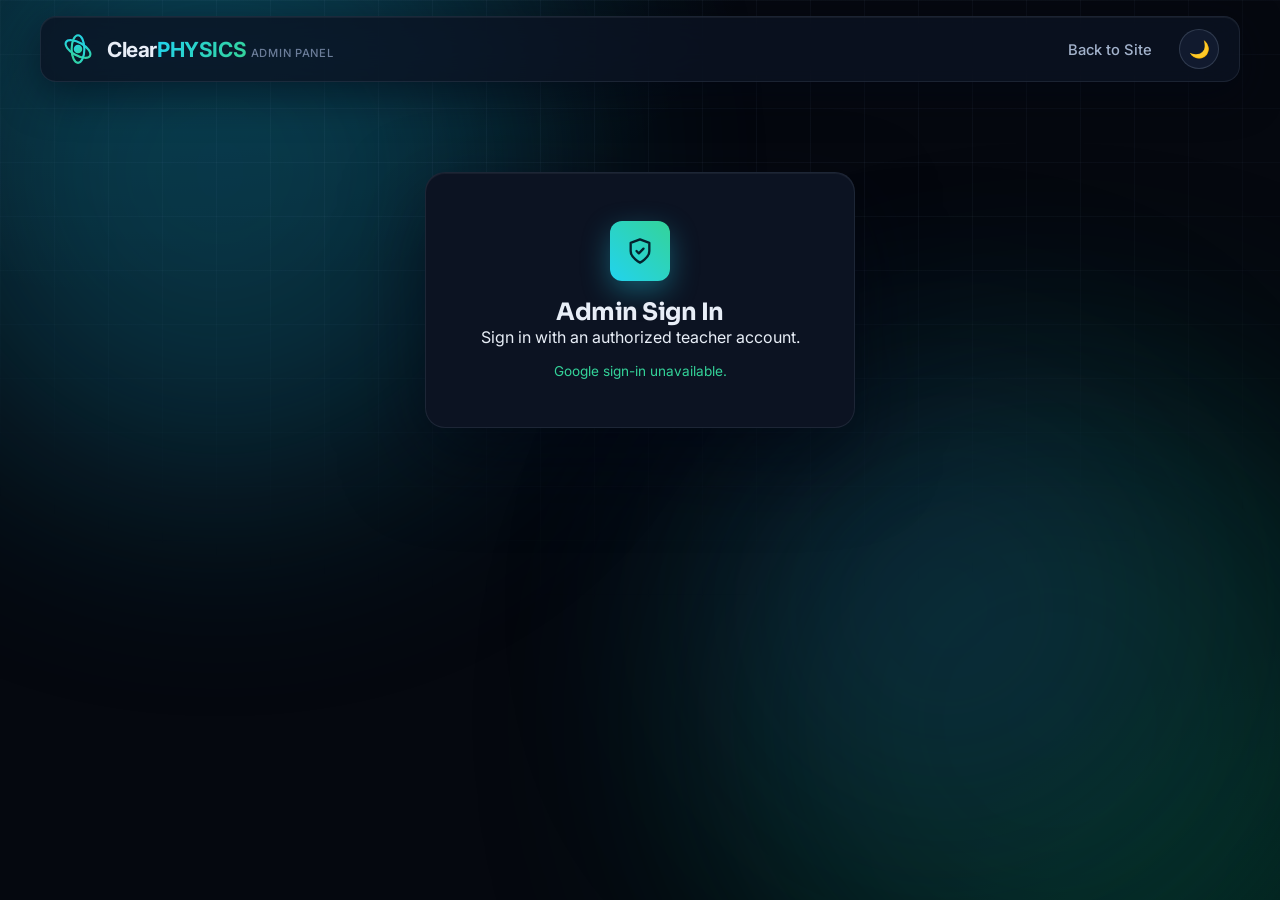
<file: admin.html>
<!DOCTYPE html>
<html lang="en">
<head>
    <meta charset="UTF-8">
    <meta name="viewport" content="width=device-width, initial-scale=1.0">
    <title>Admin Dashboard | ClearPHYSICS</title>
    <link rel="icon" href="data:image/svg+xml,%3Csvg xmlns='http://www.w3.org/2000/svg' viewBox='0 0 32 32'%3E%3Cdefs%3E%3ClinearGradient id='g' x1='0' y1='0' x2='1' y2='1'%3E%3Cstop offset='0' stop-color='%2322d3ee'/%3E%3Cstop offset='1' stop-color='%2334d399'/%3E%3C/linearGradient%3E%3C/defs%3E%3Ccircle cx='16' cy='16' r='4' fill='url(%23g)'/%3E%3Cellipse cx='16' cy='16' rx='13' ry='6' fill='none' stroke='url(%23g)' stroke-width='2' transform='rotate(30 16 16)'/%3E%3Cellipse cx='16' cy='16' rx='13' ry='6' fill='none' stroke='url(%23g)' stroke-width='2' transform='rotate(90 16 16)'/%3E%3C/svg%3E">
    <link rel="preconnect" href="https://fonts.googleapis.com">
    <link rel="preconnect" href="https://fonts.gstatic.com" crossorigin>
    <link href="https://fonts.googleapis.com/css2?family=Inter:wght@300;400;500;600&family=Sora:wght@500;600;700;800&display=swap" rel="stylesheet">
    <script src="https://accounts.google.com/gsi/client" async defer></script>
    <link rel="stylesheet" href="styles.css">
</head>
<body>

    <div class="graphic-shape shape-1"></div>
    <div class="graphic-shape shape-2"></div>
    <div class="graphic-shape shape-3"></div>
    <div class="bg-grid"></div>

    <nav id="site-nav">
        <div class="logo">
            <svg class="logo-mark" viewBox="0 0 32 32" aria-hidden="true">
                <defs>
                    <linearGradient id="logo-g" x1="0" y1="0" x2="1" y2="1">
                        <stop offset="0" stop-color="#22d3ee"/>
                        <stop offset="1" stop-color="#34d399"/>
                    </linearGradient>
                </defs>
                <circle cx="16" cy="16" r="4" fill="url(#logo-g)"/>
                <ellipse cx="16" cy="16" rx="13" ry="6" fill="none" stroke="url(#logo-g)" stroke-width="2" transform="rotate(30 16 16)"/>
                <ellipse cx="16" cy="16" rx="13" ry="6" fill="none" stroke="url(#logo-g)" stroke-width="2" transform="rotate(90 16 16)"/>
            </svg>
            <span>Clear<span>PHYSICS</span> <em class="logo-teacher">Admin Panel</em></span>
        </div>
        <ul class="nav-links">
            <li><a href="index.html">Back to Site</a></li>
            <li><a href="#" id="admin-signout-link" style="display:none;">Sign Out</a></li>
            <li><button id="theme-toggle" class="theme-toggle" title="Toggle Dark/Light Mode" aria-label="Toggle dark or light mode">🌙</button></li>
        </ul>
    </nav>

    <!-- Sign-in gate -->
    <div class="admin-login-gate" id="admin-login-gate">
        <div class="modal-icon" aria-hidden="true">
            <svg viewBox="0 0 24 24" fill="none" stroke="currentColor" stroke-width="2" stroke-linecap="round" stroke-linejoin="round"><path d="M12 22s8-4 8-10V5l-8-3-8 3v7c0 6 8 10 8 10z"/><path d="M9 12l2 2 4-4"/></svg>
        </div>
        <h2>Admin Sign In</h2>
        <p>Sign in with an authorized teacher account.</p>
        <div class="google-signin-slot" id="admin-google-signin-slot" style="display:flex; justify-content:center; margin-bottom:8px;"></div>
        <div class="modal-status" id="admin-login-status"></div>
    </div>

    <!-- Dashboard (hidden until signed in as an admin) -->
    <div class="admin-shell" id="admin-shell" style="display:none;">

        <div class="admin-layout">

            <!-- Sidebar navigation -->
            <aside class="admin-sidebar">
                <div class="admin-sidebar-head">Manage</div>
                <nav class="admin-tabs" aria-label="Admin sections">
                    <button class="admin-tab-btn active" data-tab="payments">
                        <svg viewBox="0 0 24 24" fill="none" stroke="currentColor" stroke-width="2" stroke-linecap="round" stroke-linejoin="round"><rect x="2" y="5" width="20" height="14" rx="2"/><line x1="2" y1="10" x2="22" y2="10"/></svg>
                        Payments
                    </button>
                    <button class="admin-tab-btn" data-tab="courses">
                        <svg viewBox="0 0 24 24" fill="none" stroke="currentColor" stroke-width="2" stroke-linecap="round" stroke-linejoin="round"><path d="M4 19.5A2.5 2.5 0 0 1 6.5 17H20"/><path d="M6.5 2H20v20H6.5A2.5 2.5 0 0 1 4 19.5v-15A2.5 2.5 0 0 1 6.5 2z"/></svg>
                        Courses
                    </button>
                    <button class="admin-tab-btn" data-tab="months">
                        <svg viewBox="0 0 24 24" fill="none" stroke="currentColor" stroke-width="2" stroke-linecap="round" stroke-linejoin="round"><rect x="3" y="4" width="18" height="18" rx="2"/><line x1="16" y1="2" x2="16" y2="6"/><line x1="8" y1="2" x2="8" y2="6"/><line x1="3" y1="10" x2="21" y2="10"/></svg>
                        Months
                    </button>
                    <button class="admin-tab-btn" data-tab="content">
                        <svg viewBox="0 0 24 24" fill="none" stroke="currentColor" stroke-width="2" stroke-linecap="round" stroke-linejoin="round"><polygon points="23 7 16 12 23 17 23 7"/><rect x="1" y="5" width="15" height="14" rx="2" ry="2"/></svg>
                        Content
                    </button>
                    <button class="admin-tab-btn" data-tab="students">
                        <svg viewBox="0 0 24 24" fill="none" stroke="currentColor" stroke-width="2" stroke-linecap="round" stroke-linejoin="round"><path d="M17 21v-2a4 4 0 0 0-4-4H5a4 4 0 0 0-4 4v2"/><circle cx="9" cy="7" r="4"/><path d="M23 21v-2a4 4 0 0 0-3-3.87"/><path d="M16 3.13a4 4 0 0 1 0 7.75"/></svg>
                        Students
                    </button>
                </nav>
            </aside>

            <!-- Main content -->
            <div class="admin-content">

                <!-- Overview stats -->
                <div class="admin-stats">
                    <div class="admin-stat-card">
                        <span class="admin-stat-value" id="admin-stat-pending">—</span>
                        <span class="admin-stat-label">Pending Approvals</span>
                    </div>
                    <div class="admin-stat-card">
                        <span class="admin-stat-value" id="admin-stat-payments">—</span>
                        <span class="admin-stat-label">Payments on File</span>
                    </div>
                    <div class="admin-stat-card">
                        <span class="admin-stat-value" id="admin-stat-courses">—</span>
                        <span class="admin-stat-label">Live Courses</span>
                    </div>
                    <div class="admin-stat-card">
                        <span class="admin-stat-value" id="admin-stat-students">—</span>
                        <span class="admin-stat-label">Registered Students</span>
                    </div>
                </div>

                <!-- Payments -->
                <section class="admin-panel active" id="panel-payments">
                    <div class="admin-card">
                        <h3>Payment Slips</h3>
                        <div class="admin-form-row">
                            <select id="payments-filter">
                                <option value="pending">Pending</option>
                                <option value="accepted">Accepted</option>
                                <option value="rejected">Rejected</option>
                                <option value="">All</option>
                            </select>
                        </div>
                        <div class="admin-table-wrap">
                            <table class="admin-table" id="payments-table">
                                <thead><tr><th>Student</th><th>Course</th><th>Month</th><th>Slip</th><th>Status</th><th>Submitted</th><th>Actions</th></tr></thead>
                                <tbody></tbody>
                            </table>
                        </div>
                    </div>
                </section>

                <!-- Courses -->
                <section class="admin-panel" id="panel-courses">
                    <div class="admin-card">
                        <h3>Add a Course</h3>
                        <div class="admin-form-row">
                            <input type="text" id="course-name" placeholder="Course name (e.g. 2027 AL)">
                            <input type="text" id="course-desc" placeholder="Short description (optional)">
                            <input type="number" id="course-order" placeholder="Display order (e.g. 1)">
                        </div>
                        <div class="admin-form-row">
                            <input type="file" id="course-tile-image" accept="image/*">
                            <button class="btn" id="course-add-btn">Add Course</button>
                        </div>
                        <div class="modal-status" id="course-status"></div>
                    </div>
                    <div class="admin-card">
                        <h3>Existing Courses</h3>
                        <div class="admin-table-wrap">
                            <table class="admin-table" id="courses-table">
                                <thead><tr><th>Name</th><th>Order</th><th>Status</th><th>Actions</th></tr></thead>
                                <tbody></tbody>
                            </table>
                        </div>
                    </div>
                </section>

                <!-- Months -->
                <section class="admin-panel" id="panel-months">
                    <div class="admin-card">
                        <h3>Add a Month</h3>
                        <div class="admin-form-row">
                            <select id="month-course-select"></select>
                            <input type="text" id="month-name" placeholder="Month name (e.g. April)">
                            <input type="number" id="month-price" placeholder="Price (Rs.)">
                            <input type="number" id="month-order" placeholder="Display order">
                        </div>
                        <div class="admin-form-row">
                            <input type="text" id="month-desc" placeholder="Short description (optional)">
                            <button class="btn" id="month-add-btn">Add Month</button>
                        </div>
                        <div class="modal-status" id="month-status"></div>
                    </div>
                    <div class="admin-card">
                        <h3>Existing Months</h3>
                        <div class="admin-form-row">
                            <select id="months-list-course-select"></select>
                        </div>
                        <div class="admin-table-wrap">
                            <table class="admin-table" id="months-table">
                                <thead><tr><th>Name</th><th>Price</th><th>Order</th><th>Status</th><th>Actions</th></tr></thead>
                                <tbody></tbody>
                            </table>
                        </div>
                    </div>
                </section>

                <!-- Content -->
                <section class="admin-panel" id="panel-content">
                    <div class="admin-card">
                        <h3>Add Content</h3>
                        <div class="admin-form-row">
                            <select id="content-course-select"></select>
                            <select id="content-month-select"></select>
                            <select id="content-type-select">
                                <option value="live">Live Class Link</option>
                                <option value="recording">Recording Link</option>
                                <option value="pdf">PDF (upload or link)</option>
                            </select>
                        </div>
                        <div class="admin-form-row">
                            <input type="text" id="content-title" placeholder="Title (e.g. Lesson 1 - Units & Measurement)">
                            <input type="text" id="content-meta" placeholder="Extra info shown on the card (e.g. date, duration) — optional">
                        </div>
                        <div class="admin-form-row">
                            <input type="text" id="content-url" placeholder="URL (Zoom link / YouTube or Drive video link / Drive PDF link)">
                            <input type="file" id="content-pdf-file" accept="application/pdf">
                        </div>
                        <div class="admin-form-row">
                            <button class="btn" id="content-add-btn">Add Content</button>
                        </div>
                        <p style="font-size:0.8rem; color:var(--text-3);">For a PDF you can either paste a link, or choose a file to upload — uploading fills the URL field automatically.</p>
                        <div class="modal-status" id="content-status"></div>
                    </div>
                    <div class="admin-card">
                        <h3>Existing Content</h3>
                        <div class="admin-form-row">
                            <select id="content-list-course-select"></select>
                            <select id="content-list-month-select"></select>
                        </div>
                        <div class="admin-table-wrap">
                            <table class="admin-table" id="content-table">
                                <thead><tr><th>Type</th><th>Title</th><th>Info</th><th>Link</th><th>Actions</th></tr></thead>
                                <tbody></tbody>
                            </table>
                        </div>
                    </div>
                </section>

                <!-- Students -->
                <section class="admin-panel" id="panel-students">
                    <div class="admin-card">
                        <h3>Students</h3>
                        <div class="admin-table-wrap">
                            <table class="admin-table" id="students-table">
                                <thead><tr><th>Name</th><th>Email</th><th>WhatsApp</th><th>School</th><th>Batch</th><th>Status</th><th>Actions</th></tr></thead>
                                <tbody></tbody>
                            </table>
                        </div>
                    </div>
                </section>

            </div>
        </div>

    </div>

    <script src="admin.js"></script>
</body>
</html>
</file>
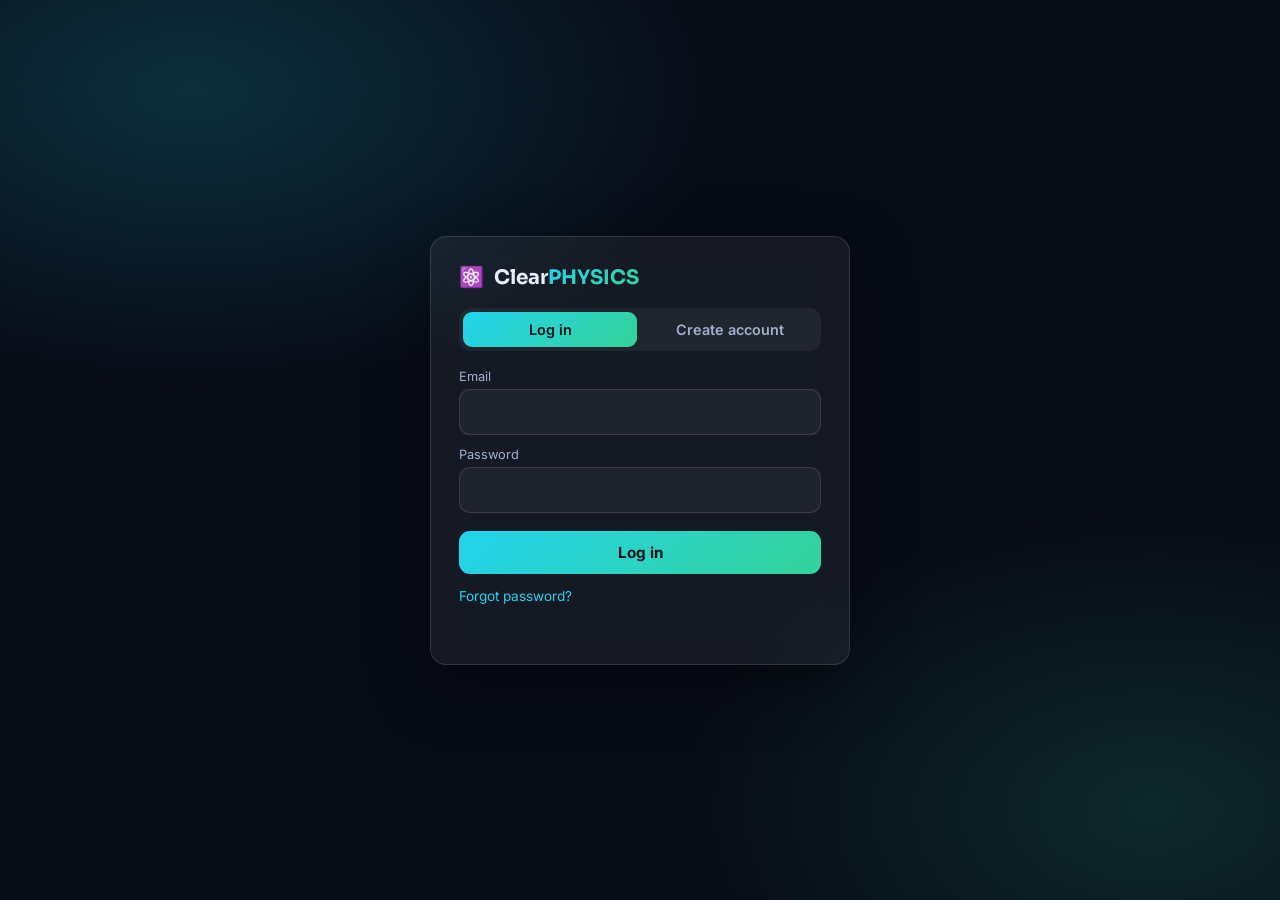
<file: login.html>
<!DOCTYPE html>
<html lang="en" data-theme="dark">
<head>
<meta charset="UTF-8"><meta name="viewport" content="width=device-width, initial-scale=1.0">
<title>Student Login | ClearPHYSICS</title>
<link rel="preconnect" href="https://fonts.googleapis.com"><link rel="preconnect" href="https://fonts.gstatic.com" crossorigin>
<link href="https://fonts.googleapis.com/css2?family=Inter:wght@400;600&family=Sora:wght@600;700&display=swap" rel="stylesheet">
<link rel="stylesheet" href="theme.css">
</head>
<body>
<main class="card">
  <div class="brand">⚛️ <span>Clear<span>PHYSICS</span></span></div>

  <!-- Step 1: log in / create account -->
  <section id="step-main">
    <div class="tabs"><button id="tab-login" class="on" type="button">Log in</button><button id="tab-register" type="button">Create account</button></div>
    <form id="form-main" novalidate>
      <label for="email">Email</label><input id="email" type="email" autocomplete="email" required>
      <label for="password">Password</label><input id="password" type="password" autocomplete="current-password" minlength="8" required>
      <div id="confirm-wrap" class="hidden"><label for="password2">Confirm password</label><input id="password2" type="password" autocomplete="new-password"></div>
      <button class="btn" id="main-btn" type="submit">Log in</button>
      <div class="row"><button class="link" id="forgot-link" type="button">Forgot password?</button></div>
    </form>
  </section>

  <!-- Step 2: enter the emailed code (verify email OR reset password) -->
  <section id="step-code" class="hidden">
    <h2 id="code-title">Check your email</h2>
    <p class="sub" id="code-sub"></p>
    <form id="form-code" novalidate>
      <label for="code">6-digit code</label><input id="code" class="code" inputmode="numeric" maxlength="6" autocomplete="one-time-code">
      <div id="newpw-wrap" class="hidden"><label for="newpw">New password</label><input id="newpw" type="password" autocomplete="new-password" minlength="8"></div>
      <button class="btn" id="code-btn" type="submit">Verify</button>
      <div class="row"><button class="link" id="resend-link" type="button">Resend code</button><button class="link" id="back-link" type="button">Back</button></div>
    </form>
  </section>

  <!-- Step 3: signed in -->
  <section id="step-done" class="hidden">
    <h2>You're signed in ✓</h2>
    <p class="sub" id="done-sub"></p>
    <button class="btn" id="continue-btn" type="button">Continue</button>
    <div class="row"><button class="link" id="signout-link" type="button">Sign out</button></div>
  </section>

  <div class="msg" id="msg" role="status"></div>
</main>
<script src="auth.js"></script>
<script src="login.js"></script>
</body>
</html>
</file>
<file: styles.css>
/* =========================================================
   ClearPHYSICS — Professional LMS Design System
   "Midnight Observatory" dark theme (default) + clean light theme
   ========================================================= */

/* ---------------------------------------------------------
   1. DESIGN TOKENS
   --------------------------------------------------------- */
:root {
    /* Surfaces (layered elevation) */
    --bg: #05080f;
    --surface-1: #0c1322;
    --surface-2: #111a2e;
    --surface-3: #182338;
    --surface-hover: #1a2740;

    /* Text hierarchy */
    --text-1: #e8eef7;
    --text-2: #a3b3cc;
    --text-3: #6b7d99;

    /* Brand accents — physics "quantum ocean" */
    --accent: #22d3ee;          /* cyan   */
    --accent-2: #34d399;        /* emerald */
    --accent-soft: rgba(34, 211, 238, 0.12);
    --accent-2-soft: rgba(52, 211, 153, 0.12);

    /* Semantic */
    --success: #34d399;
    --warning: #fbbf24;
    --danger: #fb7185;
    --info: #60a5fa;

    /* Borders */
    --border: rgba(148, 163, 184, 0.13);
    --border-strong: rgba(148, 163, 184, 0.24);

    /* Overlays */
    --scrim: rgba(3, 6, 12, 0.72);
    --shadow-color: rgba(2, 8, 20, 0.55);

    /* Gradients */
    --grad-primary: linear-gradient(45deg, var(--accent), var(--accent-2));
    --grad-text: linear-gradient(120deg, var(--accent) 0%, var(--accent-2) 100%);

    /* Typography */
    --font-display: 'Sora', 'Inter', sans-serif;
    --font-body: 'Inter', sans-serif;
    --font-mono: 'JetBrains Mono', 'SF Mono', Consolas, monospace;

    /* Motion */
    --ease: cubic-bezier(0.22, 1, 0.36, 1);
    --dur: 0.28s;

    /* Radii */
    --r-sm: 8px;
    --r-md: 12px;
    --r-lg: 16px;
    --r-xl: 20px;
    --r-pill: 100px;

    /* Ambient blobs */
    --shape-1: #0e7490;
    --shape-2: #065f46;
    --shape-3: #1e3a8a;
    --grid-line: rgba(148, 180, 232, 0.05);
    --particle-color: rgba(125, 211, 252, 0.45);
}

body[data-theme="light"] {
    --bg: #f2f6fb;
    --surface-1: #ffffff;
    --surface-2: #f6f9fd;
    --surface-3: #edf2f9;
    --surface-hover: #e6f0fa;

    --text-1: #0f2438;
    --text-2: #4a5c76;
    --text-3: #8a99b0;

    --accent: #0891b2;
    --accent-2: #059669;
    --accent-soft: rgba(8, 145, 178, 0.1);
    --accent-2-soft: rgba(5, 150, 105, 0.1);

    --success: #059669;
    --warning: #b45309;
    --danger: #dc2626;
    --info: #2563eb;

    --border: rgba(15, 36, 56, 0.1);
    --border-strong: rgba(15, 36, 56, 0.18);

    --scrim: rgba(15, 28, 46, 0.45);
    --shadow-color: rgba(15, 36, 56, 0.14);

    --shape-1: #67d5f5;
    --shape-2: #6ee7b7;
    --shape-3: #a5b4fc;
    --grid-line: rgba(15, 36, 56, 0.05);
    --particle-color: rgba(8, 145, 178, 0.28);
}

/* ---------------------------------------------------------
   2. BASE
   --------------------------------------------------------- */
* { margin: 0; padding: 0; box-sizing: border-box; font-family: var(--font-body); }

html { scroll-behavior: smooth; }

body {
    background: var(--bg);
    background-image:
        radial-gradient(1100px 700px at 12% -10%, rgba(14, 116, 144, 0.28), transparent 55%),
        radial-gradient(900px 640px at 108% 108%, rgba(6, 95, 70, 0.24), transparent 52%);
    background-attachment: fixed;
    color: var(--text-1);
    min-height: 100vh;
    min-height: 100dvh;
    display: flex;
    flex-direction: column;
    align-items: center;
    overflow-x: hidden;
    transition: background 0.4s ease, color 0.4s ease;
    -webkit-font-smoothing: antialiased;
    text-rendering: optimizeLegibility;
}

::selection { background: var(--accent); color: #04222e; }

:focus-visible {
    outline: 2px solid var(--accent);
    outline-offset: 2px;
    border-radius: 4px;
}

::-webkit-scrollbar { width: 10px; height: 10px; }
::-webkit-scrollbar-track { background: var(--bg); }
::-webkit-scrollbar-thumb {
    background: linear-gradient(180deg, var(--accent), var(--accent-2));
    border-radius: 8px;
    border: 2px solid var(--bg);
}

/* ---------------------------------------------------------
   3. AMBIENT BACKGROUND
   --------------------------------------------------------- */
.bg-grid {
    position: fixed; inset: 0; z-index: -3; pointer-events: none;
    background-image:
        linear-gradient(var(--grid-line) 1px, transparent 1px),
        linear-gradient(90deg, var(--grid-line) 1px, transparent 1px);
    background-size: 54px 54px;
    -webkit-mask-image: radial-gradient(ellipse 92% 68% at 50% 0%, #000 35%, transparent 100%);
    mask-image: radial-gradient(ellipse 92% 68% at 50% 0%, #000 35%, transparent 100%);
}

#bg-canvas {
    position: fixed; inset: 0; z-index: -1; pointer-events: none; opacity: 0.55;
}

.graphic-shape {
    position: fixed; border-radius: 50%; filter: blur(120px);
    z-index: -4; opacity: 0.4; pointer-events: none; transition: background 0.4s ease;
}
.shape-1 { top: -140px; left: -90px; width: 620px; height: 620px; background: var(--shape-1); animation: aurora-1 26s ease-in-out infinite; }
.shape-2 { bottom: -160px; right: -110px; width: 680px; height: 680px; background: var(--shape-2); animation: aurora-2 32s ease-in-out infinite; }
.shape-3 { top: 42%; left: 56%; width: 460px; height: 460px; background: var(--shape-3); opacity: 0.22; animation: aurora-3 22s ease-in-out infinite; }

@keyframes aurora-1 {
    0%, 100% { transform: translate(0, 0) scale(1); }
    33%      { transform: translate(70px, -50px) scale(1.12); }
    66%      { transform: translate(-45px, 35px) scale(0.94); }
}
@keyframes aurora-2 {
    0%, 100% { transform: translate(0, 0) scale(1); }
    33%      { transform: translate(-80px, 60px) scale(1.08); }
    66%      { transform: translate(55px, -35px) scale(0.92); }
}
@keyframes aurora-3 {
    0%, 100% { transform: translate(0, 0) scale(1); opacity: 0.22; }
    50%      { transform: translate(-55px, 45px) scale(1.18); opacity: 0.32; }
}

/* ---------------------------------------------------------
   4. READING PROGRESS
   --------------------------------------------------------- */
.progress-bar-container { position: fixed; top: 0; left: 0; width: 100%; height: 3px; z-index: 2000; }
.progress-bar-fill {
    height: 100%; width: 0%; background: var(--grad-primary);
    box-shadow: 0 0 14px var(--accent); transition: width 0.12s ease-out;
}

/* ---------------------------------------------------------
   5. BUTTONS
   --------------------------------------------------------- */
.btn {
    display: inline-flex; align-items: center; justify-content: center; gap: 9px;
    padding: 13px 28px;
    background: var(--grad-primary);
    color: #04222e;
    font-family: var(--font-display); font-weight: 700; font-size: 0.95rem;
    border: none; border-radius: var(--r-md);
    cursor: pointer; position: relative; overflow: hidden;
    box-shadow: 0 8px 24px color-mix(in srgb, var(--accent) 32%, transparent);
    transition: transform var(--dur) var(--ease), box-shadow var(--dur) ease, filter var(--dur) ease;
    text-decoration: none;
}
.btn::after {
    content: ''; position: absolute; top: 0; left: -80%; width: 55%; height: 100%;
    background: linear-gradient(100deg, transparent, rgba(255, 255, 255, 0.35), transparent);
    transform: skewX(-20deg); transition: left 0.55s var(--ease);
}
.btn:hover { transform: translateY(-2px); box-shadow: 0 14px 32px color-mix(in srgb, var(--accent) 42%, transparent); filter: saturate(1.12); }
.btn:hover::after { left: 130%; }
.btn:active { transform: translateY(0) scale(0.98); }
.btn:disabled { opacity: 0.55; cursor: not-allowed; transform: none; }

.btn-ghost {
    background: transparent; background-image: none;
    color: var(--text-1);
    border: 1px solid var(--border-strong);
    box-shadow: none;
}
.btn-ghost:hover { background: var(--accent-soft); border-color: var(--accent); box-shadow: none; }
.btn-ghost svg { width: 18px; height: 18px; }

.btn-secondary {
    background: var(--surface-2); background-image: none;
    color: var(--text-1); border: 1px solid var(--border-strong); box-shadow: none;
}
.btn-secondary:hover { background: var(--surface-3); transform: none; box-shadow: none; }

.btn-danger {
    background: transparent; background-image: none;
    border: 1px solid var(--danger); color: var(--danger); box-shadow: none;
}
.btn-danger:hover {
    background: color-mix(in srgb, var(--danger) 12%, transparent);
    transform: none; box-shadow: none;
}

/* ---------------------------------------------------------
   6. NAVBAR
   --------------------------------------------------------- */
#site-nav {
    width: min(1200px, 94%);
    margin: 16px auto 0;
    padding: 12px 20px;
    position: sticky; top: 14px; z-index: 100;
    display: flex; justify-content: space-between; align-items: center; gap: 16px;
    background: color-mix(in srgb, var(--surface-1) 82%, transparent);
    -webkit-backdrop-filter: blur(22px) saturate(160%);
    backdrop-filter: blur(22px) saturate(160%);
    border: 1px solid var(--border);
    border-radius: var(--r-lg);
    box-shadow: 0 12px 40px var(--shadow-color), inset 0 1px 0 rgba(255, 255, 255, 0.05);
    transition: background var(--dur) ease, box-shadow var(--dur) ease;
}
#site-nav.scrolled {
    background: color-mix(in srgb, var(--surface-1) 92%, transparent);
    box-shadow: 0 16px 48px var(--shadow-color);
}

.logo {
    font-family: var(--font-display); font-weight: 700; font-size: 1.3rem;
    letter-spacing: -0.4px; color: var(--text-1);
    display: flex; align-items: center; gap: 12px; white-space: nowrap;
}
.logo-mark { width: 34px; height: 34px; flex-shrink: 0; }
.logo-teacher {
    font-style: normal; font-weight: 500; font-size: 0.7rem;
    color: var(--text-3); letter-spacing: 0.06em; text-transform: uppercase;
}
.logo > span > span { background: var(--grad-text); -webkit-background-clip: text; background-clip: text; -webkit-text-fill-color: transparent; }

.nav-links { display: flex; gap: 2px; list-style: none; align-items: center; }
.nav-links a {
    color: var(--text-2); text-decoration: none; font-weight: 500; font-size: 0.92rem;
    padding: 9px 15px; border-radius: 10px; position: relative;
    transition: color var(--dur) ease, background var(--dur) ease;
}
.nav-links a:hover { color: var(--text-1); background: var(--accent-soft); }

.theme-toggle {
    background: var(--surface-2); border: 1px solid var(--border-strong);
    width: 40px; height: 40px; border-radius: 50%; cursor: pointer;
    font-size: 1.05rem; display: flex; align-items: center; justify-content: center;
    transition: transform var(--dur) var(--ease), background var(--dur) ease;
    margin-left: 8px; color: var(--text-1);
}
.theme-toggle:hover { transform: rotate(20deg) scale(1.08); background: var(--grad-primary); color: #04222e; }

.nav-cta { padding: 10px 20px; font-size: 0.88rem; margin-left: 6px; }

.nav-toggle { display: none; flex-direction: column; justify-content: center; gap: 5px; width: 42px; height: 42px; padding: 10px; background: var(--surface-2); border: 1px solid var(--border-strong); border-radius: var(--r-md); cursor: pointer; }
.nav-toggle span { display: block; height: 2px; width: 100%; background: var(--text-1); border-radius: 2px; transition: transform var(--dur) var(--ease), opacity 0.2s ease; }
#site-nav.nav-open .nav-toggle span:nth-child(1) { transform: translateY(7px) rotate(45deg); }
#site-nav.nav-open .nav-toggle span:nth-child(2) { opacity: 0; }
#site-nav.nav-open .nav-toggle span:nth-child(3) { transform: translateY(-7px) rotate(-45deg); }

/* ---------------------------------------------------------
   7. HERO
   --------------------------------------------------------- */
.hero {
    position: relative;
    width: min(1200px, 94%);
    margin: 0 auto;
    padding: 88px 0 40px;
    display: grid;
    grid-template-columns: 1.05fr 0.95fr;
    gap: 60px;
    align-items: center;
}

.hero-copy { text-align: left; position: relative; z-index: 2; }

.hero-eyebrow {
    display: inline-flex; align-items: center; gap: 10px;
    padding: 8px 16px; border-radius: var(--r-pill);
    background: var(--surface-1); border: 1px solid var(--border-strong);
    color: var(--text-2); font-size: 0.78rem; font-weight: 600;
    letter-spacing: 0.08em; text-transform: uppercase;
    margin-bottom: 24px;
    animation: fade-up 0.7s var(--ease) both;
}
.hero-eyebrow::before {
    content: ''; width: 7px; height: 7px; border-radius: 50%;
    background: var(--accent-2); animation: pulse-dot 2s ease-out infinite;
}
@keyframes pulse-dot {
    0% { box-shadow: 0 0 0 0 color-mix(in srgb, var(--accent-2) 60%, transparent); }
    70% { box-shadow: 0 0 0 9px transparent; }
    100% { box-shadow: 0 0 0 0 transparent; }
}

.hero h1 {
    font-family: var(--font-display);
    font-size: clamp(2.4rem, 5vw, 3.8rem);
    font-weight: 800; line-height: 1.08; letter-spacing: -1.5px;
    margin-bottom: 20px;
    animation: fade-up 0.7s var(--ease) 0.06s both;
}
.hero h1 .grad {
    background: var(--grad-text);
    -webkit-background-clip: text; background-clip: text; -webkit-text-fill-color: transparent;
}

.hero p {
    font-size: clamp(0.98rem, 1.4vw, 1.12rem); font-weight: 400;
    color: var(--text-2); line-height: 1.75; max-width: 560px; margin-bottom: 32px;
    animation: fade-up 0.7s var(--ease) 0.12s both;
}

.hero-ctas { display: flex; gap: 14px; flex-wrap: wrap; animation: fade-up 0.7s var(--ease) 0.18s both; }

.hero-trust {
    display: flex; flex-wrap: wrap; gap: 12px 30px;
    margin-top: 44px; padding-top: 26px; border-top: 1px solid var(--border);
    animation: fade-up 0.7s var(--ease) 0.24s both;
}
.trust-item { display: flex; align-items: center; gap: 9px; color: var(--text-2); font-size: 0.86rem; font-weight: 500; }
.trust-item svg { width: 17px; height: 17px; color: var(--accent-2); }

@keyframes fade-up {
    from { opacity: 0; transform: translateY(22px); }
    to { opacity: 1; transform: translateY(0); }
}

/* Hero visual — dashboard mock preview */
.hero-visual { position: relative; animation: fade-up 0.8s var(--ease) 0.2s both; }
.hv-card {
    position: relative; z-index: 2;
    background: color-mix(in srgb, var(--surface-1) 88%, transparent);
    border: 1px solid var(--border-strong);
    border-radius: var(--r-xl);
    box-shadow: 0 30px 70px var(--shadow-color), inset 0 1px 0 rgba(255, 255, 255, 0.06);
    padding: 22px;
    -webkit-backdrop-filter: blur(20px); backdrop-filter: blur(20px);
}
.hv-head { display: flex; align-items: center; justify-content: space-between; padding-bottom: 16px; border-bottom: 1px solid var(--border); }
.hv-head-l { display: flex; align-items: center; gap: 10px; font-family: var(--font-display); font-weight: 600; font-size: 0.95rem; }
.hv-head-l .hv-head-ic { color: var(--accent); }
.hv-live { display: inline-flex; align-items: center; gap: 6px; font-size: 0.7rem; font-weight: 700; color: var(--success); background: var(--accent-2-soft); padding: 4px 10px; border-radius: var(--r-pill); }
.hv-live::before { content: ''; width: 6px; height: 6px; border-radius: 50%; background: var(--success); animation: pulse-dot 1.8s ease-out infinite; }

.hv-progress { margin-top: 18px; }
.hv-progress-top { display: flex; justify-content: space-between; align-items: center; font-size: 0.8rem; margin-bottom: 8px; }
.hv-progress-top b { font-weight: 600; color: var(--text-1); }
.hv-progress-top span { color: var(--accent); font-weight: 700; font-family: var(--font-mono); font-size: 0.78rem; }
.hv-track { height: 8px; border-radius: var(--r-pill); background: var(--surface-2); overflow: hidden; }
.hv-bar { height: 100%; width: 72%; border-radius: var(--r-pill); background: var(--grad-primary); box-shadow: 0 0 12px color-mix(in srgb, var(--accent) 60%, transparent); }

.hv-lessons { margin-top: 18px; display: flex; flex-direction: column; gap: 10px; }
.hv-lesson { display: flex; align-items: center; gap: 12px; padding: 12px 14px; border: 1px solid var(--border); border-radius: var(--r-md); background: var(--surface-2); }
.hv-lesson .hv-ic { width: 38px; height: 38px; border-radius: 10px; display: flex; align-items: center; justify-content: center; flex-shrink: 0; }
.hv-lesson .hv-ic svg { width: 18px; height: 18px; }
.hv-lesson.is-video .hv-ic { background: rgba(129, 140, 248, 0.16); color: #818cf8; }
.hv-lesson.is-doc .hv-ic { background: var(--accent-2-soft); color: var(--accent-2); }
.hv-lesson.is-live .hv-ic { background: rgba(249, 115, 22, 0.16); color: #fb923c; }
.hv-lesson b { display: block; font-size: 0.85rem; font-weight: 600; color: var(--text-1); }
.hv-lesson span.hv-sub { font-size: 0.72rem; color: var(--text-3); }

.hv-cta-row { margin-top: 16px; display: flex; gap: 10px; }
.hv-btn { flex: 1; text-align: center; padding: 11px; border-radius: var(--r-md); font-size: 0.82rem; font-weight: 700; font-family: var(--font-display); }
.hv-btn-primary { background: var(--grad-primary); color: #04222e; }
.hv-btn-ghost { border: 1px solid var(--border-strong); color: var(--text-2); }

.hv-float {
    position: absolute; z-index: 3;
    display: flex; align-items: center; gap: 10px;
    background: color-mix(in srgb, var(--surface-1) 92%, transparent);
    border: 1px solid var(--border-strong);
    border-radius: var(--r-lg);
    padding: 12px 16px;
    box-shadow: 0 18px 44px var(--shadow-color);
    -webkit-backdrop-filter: blur(16px); backdrop-filter: blur(16px);
    animation: hv-float 6s ease-in-out infinite;
}
.hv-float .hv-float-ic { width: 34px; height: 34px; border-radius: 9px; display: flex; align-items: center; justify-content: center; color: #04222e; background: var(--grad-primary); }
.hv-float b { display: block; font-size: 0.82rem; color: var(--text-1); }
.hv-float span { font-size: 0.7rem; color: var(--text-3); }
.hv-f1 { top: -26px; left: -20px; }
.hv-f2 { bottom: -24px; right: -12px; animation-delay: 2.5s; }
.hv-f2 .hv-float-ic { background: linear-gradient(45deg, #6366f1, var(--accent)); }
@keyframes hv-float {
    0%, 100% { transform: translateY(0); }
    50% { transform: translateY(-12px); }
}

/* Floating physics chips (kept for flair) */
.float-chip {
    position: absolute; font-family: var(--font-mono); font-weight: 500; font-size: 0.8rem;
    padding: 9px 14px; border-radius: var(--r-md);
    background: color-mix(in srgb, var(--surface-1) 88%, transparent);
    border: 1px solid var(--border-strong); color: var(--text-2);
    -webkit-backdrop-filter: blur(12px); backdrop-filter: blur(12px);
    box-shadow: 0 10px 26px var(--shadow-color); user-select: none;
    animation: float-chip 7s ease-in-out infinite; display: none;
}
@keyframes float-chip {
    0%, 100% { transform: translateY(0) rotate(-1deg); }
    50% { transform: translateY(-14px) rotate(1deg); }
}

/* ---------------------------------------------------------
   8. TOPIC STRIP
   --------------------------------------------------------- */
.topic-strip { width: min(1200px, 94%); margin: 34px auto 0; }
.topic-tags { display: flex; flex-wrap: wrap; justify-content: center; gap: 10px; }
.topic-tag {
    padding: 9px 18px; border-radius: var(--r-pill);
    font-size: 0.82rem; font-weight: 600; color: var(--text-2);
    background: var(--surface-1); border: 1px solid var(--border);
    transition: color var(--dur) ease, border-color var(--dur) ease, transform var(--dur) var(--ease), background var(--dur) ease;
    cursor: default;
}
.topic-tag:hover {
    color: var(--text-1); border-color: var(--accent); background: var(--accent-soft);
    transform: translateY(-2px);
}

/* ---------------------------------------------------------
   9. SECTION HEADINGS
   --------------------------------------------------------- */
.section-head { width: min(720px, 94%); margin: 48px auto 0; text-align: center; }
.eyebrow {
    display: inline-block; font-size: 0.74rem; font-weight: 700;
    letter-spacing: 0.14em; text-transform: uppercase;
    background: var(--grad-text);
    -webkit-background-clip: text; background-clip: text; -webkit-text-fill-color: transparent;
    margin-bottom: 12px;
}
.section-head h2, .academics-header h2 {
    font-family: var(--font-display);
    font-size: clamp(1.7rem, 3.6vw, 2.5rem);
    font-weight: 700; letter-spacing: -1px; margin-bottom: 12px; color: var(--text-1);
}
.section-head p, .academics-header p { color: var(--text-2); font-size: 1rem; line-height: 1.7; }

/* ---------------------------------------------------------
   10. MARKETING GLASS TILES
   --------------------------------------------------------- */
.tiles-container {
    display: grid; grid-template-columns: repeat(auto-fit, minmax(300px, 1fr));
    gap: 24px; width: min(1200px, 94%); margin: 40px auto 90px;
}
.academics-section .tiles-container { width: 100%; margin: 24px 0; }

.glass-tile {
    background: var(--surface-1);
    border: 1px solid var(--border);
    border-radius: var(--r-xl);
    overflow: hidden;
    box-shadow: 0 16px 44px var(--shadow-color);
    transition: transform var(--dur) var(--ease), border-color var(--dur) ease, box-shadow var(--dur) ease;
    display: flex; flex-direction: column;
}
.glass-tile:hover { transform: translateY(-6px); border-color: color-mix(in srgb, var(--accent-2) 45%, transparent); box-shadow: 0 26px 60px var(--shadow-color); }

.tile-image { height: 200px; width: 100%; overflow: hidden; position: relative; }
.tile-image::after { content: ''; position: absolute; inset: 0; background: linear-gradient(180deg, transparent 45%, rgba(3, 6, 14, 0.6)); }
.tile-image img { width: 100%; height: 100%; object-fit: cover; transition: transform 0.6s var(--ease); }
.glass-tile:hover .tile-image img { transform: scale(1.06); }

.tile-content { padding: 24px; flex-grow: 1; display: flex; flex-direction: column; }
.tile-tag {
    align-self: flex-start; font-size: 0.68rem; font-weight: 700; letter-spacing: 0.08em; text-transform: uppercase;
    color: var(--accent-2); background: var(--accent-2-soft);
    border: 1px solid color-mix(in srgb, var(--accent-2) 28%, transparent);
    padding: 5px 11px; border-radius: var(--r-pill); margin-bottom: 14px;
}
.glass-tile h3 { font-family: var(--font-display); font-size: 1.3rem; margin-bottom: 10px; font-weight: 600; color: var(--text-1); }
.glass-tile p { line-height: 1.7; color: var(--text-2); font-size: 0.93rem; margin-bottom: 16px; }
.tile-link {
    margin-top: auto; font-size: 0.84rem; font-weight: 600; color: var(--accent);
    display: inline-flex; align-items: center; gap: 6px;
    transition: gap var(--dur) var(--ease), color var(--dur) ease;
}
.glass-tile:hover .tile-link { gap: 11px; color: var(--accent-2); }

.course-tile { cursor: pointer; }
.course-tile:hover { border-color: var(--accent); }

/* ---------------------------------------------------------
   11. HOW IT WORKS
   --------------------------------------------------------- */
.how-it-works { width: min(1200px, 94%); margin: 20px auto; }
.steps-grid { display: grid; grid-template-columns: repeat(auto-fit, minmax(240px, 1fr)); gap: 22px; margin-top: 40px; }
.step-card {
    background: var(--surface-1); border: 1px solid var(--border);
    border-radius: var(--r-xl); padding: 28px 26px; position: relative; overflow: hidden;
    box-shadow: 0 14px 40px var(--shadow-color);
    transition: transform var(--dur) var(--ease), border-color var(--dur) ease;
}
.step-card::before {
    content: ''; position: absolute; top: -60px; right: -60px; width: 150px; height: 150px; border-radius: 50%;
    background: radial-gradient(circle, color-mix(in srgb, var(--accent) 18%, transparent), transparent 70%);
}
.step-card:hover { transform: translateY(-6px); border-color: var(--accent); }
.step-num {
    font-family: var(--font-display); font-size: 2.4rem; font-weight: 800; line-height: 1;
    display: block; margin-bottom: 14px; color: transparent; -webkit-text-stroke: 1.5px var(--accent);
}
.step-card h3 { font-family: var(--font-display); font-size: 1.12rem; margin-bottom: 8px; color: var(--text-1); }
.step-card p { color: var(--text-2); font-size: 0.9rem; line-height: 1.7; }

/* ---------------------------------------------------------
   12. COURSE / MODE SECTIONS
   --------------------------------------------------------- */
body.course-mode .hero, body.course-mode .tiles-container:not(.courses-tiles), body.course-mode .marketing-content { display: none !important; }
body.contact-mode .hero, body.contact-mode .tiles-container, body.contact-mode .marketing-content { display: none !important; }
body.student-mode .hero, body.student-mode .tiles-container, body.student-mode .marketing-content, body.student-mode .marketing-link { display: none !important; }
body.student-mode .academics-section { margin-top: 46px; }

.course-mode-section { width: min(1200px, 94%); margin: 46px auto 80px; }
.course-tiles-grid { display: grid; grid-template-columns: repeat(auto-fit, minmax(260px, 1fr)); gap: 22px; max-width: 720px; margin: 0 auto; }

.course-select-tile {
    background: var(--surface-1); border: 1px solid var(--border);
    border-radius: var(--r-xl); padding: 30px 26px; text-align: left; cursor: pointer;
    box-shadow: 0 14px 40px var(--shadow-color);
    transition: transform var(--dur) var(--ease), border-color var(--dur) ease, box-shadow var(--dur) ease;
    position: relative; overflow: hidden;
}
.course-select-tile::after {
    content: ''; position: absolute; inset: 0; pointer-events: none;
    background: radial-gradient(420px 220px at 100% 0%, color-mix(in srgb, var(--accent) 12%, transparent), transparent);
}
.course-select-tile:hover { transform: translateY(-5px); border-color: var(--accent); box-shadow: 0 24px 56px var(--shadow-color); }
.tile-icon {
    width: 52px; height: 52px; border-radius: var(--r-md); margin-bottom: 18px;
    display: flex; align-items: center; justify-content: center;
    background: var(--accent-soft); color: var(--accent);
}
.tile-icon svg { width: 26px; height: 26px; }
.course-select-tile h3 { font-family: var(--font-display); font-size: 1.3rem; margin-bottom: 8px; color: var(--text-1); }
.course-select-tile p { color: var(--text-2); font-size: 0.9rem; line-height: 1.6; margin-bottom: 18px; }
.tile-cta { font-size: 0.84rem; font-weight: 600; color: var(--accent); display: inline-flex; align-items: center; gap: 6px; }

/* ---------------------------------------------------------
   13. ACADEMICS — months + content
   --------------------------------------------------------- */
.academics-section { width: min(1200px, 94%); margin: 26px auto 80px; position: relative; }
.academics-header { text-align: center; margin-bottom: 32px; }
.academics-subhead { margin: 30px 0 14px; }
.academics-subhead h3 {
    font-family: var(--font-display); font-size: 1.05rem; color: var(--text-1);
    display: flex; align-items: center; gap: 10px; letter-spacing: -0.3px;
}
.academics-subhead h3::after { content: ''; flex: 1; height: 1px; background: linear-gradient(90deg, var(--border-strong), transparent); }

.academics-grid { display: grid; grid-template-columns: repeat(auto-fit, minmax(260px, 1fr)); gap: 18px; }
.content-grid { grid-template-columns: repeat(auto-fit, minmax(230px, 1fr)); }

.academics-card, .content-card {
    background: var(--surface-1); border: 1px solid var(--border);
    border-radius: var(--r-lg); box-shadow: 0 12px 36px var(--shadow-color);
    transition: transform var(--dur) var(--ease), border-color var(--dur) ease, box-shadow var(--dur) ease;
}
.academics-card { padding: 22px; display: flex; flex-direction: column; gap: 8px; text-decoration: none; position: relative; overflow: hidden; }
.academics-card::before {
    content: ''; position: absolute; top: 0; left: 0; right: 0; height: 3px;
    background: var(--grad-primary); opacity: 0; transition: opacity var(--dur) ease;
}
.academics-card:hover { transform: translateY(-4px); border-color: color-mix(in srgb, var(--accent-2) 45%, transparent); box-shadow: 0 20px 48px var(--shadow-color); }
.academics-card:hover::before { opacity: 1; }
.academics-card .card-title { font-weight: 600; color: var(--text-1); font-size: 1.02rem; }
.academics-card .card-meta { font-size: 0.78rem; color: var(--accent-2); font-weight: 600; }
.card-desc { font-size: 0.82rem; color: var(--text-2); margin-top: 2px; line-height: 1.55; }
.academics-empty {
    color: var(--text-3); font-size: 0.88rem; grid-column: 1 / -1; padding: 22px; text-align: center;
    background: var(--surface-1); border: 1px dashed var(--border-strong); border-radius: var(--r-lg);
}

.student-status { margin-top: 14px; font-size: 0.88rem; color: var(--accent-2); }

.back-link {
    background: none; border: none; color: var(--accent); font-weight: 600; cursor: pointer;
    font-size: 0.9rem; padding: 8px 0; margin-bottom: 8px; display: inline-flex; align-items: center; gap: 8px;
    transition: color var(--dur) ease, gap var(--dur) var(--ease);
}
.back-link:hover { color: var(--text-1); gap: 12px; }

.month-content-title { font-family: var(--font-display); font-size: 1.5rem; margin-bottom: 20px; letter-spacing: -0.5px; color: var(--text-1); }
.month-card { cursor: pointer; }

/* Month card (rendered by JS) — richer layout */
.month-card-top { display: flex; align-items: center; gap: 14px; }
.month-card-titles { flex: 1; min-width: 0; display: flex; flex-direction: column; gap: 3px; }
.month-card-top .card-title { font-family: var(--font-display); font-weight: 700; font-size: 1.05rem; white-space: nowrap; overflow: hidden; text-overflow: ellipsis; }
.month-card-icon {
    width: 44px; height: 44px; border-radius: var(--r-md); flex-shrink: 0;
    display: flex; align-items: center; justify-content: center;
    background: var(--accent-soft); color: var(--accent);
}
.month-card-icon svg { width: 22px; height: 22px; }
.month-card-arrow {
    width: 30px; height: 30px; border-radius: 50%; flex-shrink: 0;
    display: flex; align-items: center; justify-content: center;
    background: var(--surface-2); color: var(--accent); font-size: 0.9rem;
    transition: transform var(--dur) var(--ease), background var(--dur) ease, color var(--dur) ease;
}
.academics-card:hover .month-card-arrow { transform: translateX(4px); background: var(--grad-primary); color: #04222e; }
.month-card .card-meta { align-self: flex-start; }

/* Content cards (rendered by JS) */
.content-card { padding: 20px; display: flex; flex-direction: column; align-items: flex-start; gap: 6px; text-decoration: none; position: relative; overflow: hidden; }
.content-card::before { content: ''; position: absolute; top: 0; left: 0; right: 0; height: 3px; background: var(--grad-primary); opacity: 0; transition: opacity var(--dur) ease; }
.content-card:hover { transform: translateY(-4px); box-shadow: 0 20px 48px var(--shadow-color); }
.content-card:hover::before { opacity: 1; }

.card-type-badge {
    align-self: flex-start; font-size: 0.62rem; font-weight: 700; letter-spacing: 0.08em; text-transform: uppercase;
    color: var(--accent); background: var(--accent-soft);
    border: 1px solid color-mix(in srgb, var(--accent) 28%, transparent);
    padding: 3px 10px; border-radius: var(--r-pill); margin-bottom: 6px;
}
.content-card-icon { margin-bottom: 4px; }
.content-card-icon svg { width: 34px; height: 34px; color: var(--accent); }
.content-card .card-title { font-weight: 600; color: var(--text-1); font-size: 0.98rem; line-height: 1.4; }
.content-card .card-meta { font-size: 0.78rem; color: var(--text-3); }
.content-card-action {
    margin-top: 12px; padding: 8px 18px; border-radius: var(--r-pill);
    font-size: 0.76rem; font-weight: 700; font-family: var(--font-display);
    background: var(--grad-primary); color: #04222e;
    transition: transform var(--dur) var(--ease), box-shadow var(--dur) ease;
    display: inline-flex; align-items: center; gap: 6px;
}
.content-card:hover .content-card-action { transform: translateY(-2px); box-shadow: 0 8px 20px color-mix(in srgb, var(--accent) 40%, transparent); }
.content-card-badge {
    position: absolute; top: 14px; right: 14px; font-size: 0.66rem; font-weight: 700;
    color: var(--danger); background: color-mix(in srgb, var(--danger) 14%, transparent);
    padding: 4px 10px; border-radius: var(--r-pill);
}

.content-card--recording .card-type-badge { color: #818cf8; background: rgba(129, 140, 248, 0.12); border-color: rgba(129, 140, 248, 0.3); }
.content-card--recording .content-card-icon svg { color: #818cf8; }
.content-card--recording .content-card-action { background: linear-gradient(45deg, #6366f1, var(--accent)); }
.content-card--pdf .card-type-badge { color: var(--accent-2); background: var(--accent-2-soft); border-color: color-mix(in srgb, var(--accent-2) 30%, transparent); }
.content-card--pdf .content-card-icon svg { color: var(--accent-2); }
.content-card--pdf .content-card-action { background: linear-gradient(45deg, var(--accent-2), #059669); }
.content-card--live .card-type-badge { color: #fb923c; background: rgba(249, 115, 22, 0.12); border-color: rgba(249, 115, 22, 0.3); }
.content-card--live .content-card-icon svg { color: #fb923c; }
.content-card--live .content-card-action { background: linear-gradient(45deg, #f43f5e, #fb923c); }

/* Locked month */
.locked-card {
    background: var(--surface-1); border: 1px solid var(--border);
    border-radius: var(--r-xl); padding: 32px; max-width: 520px;
    box-shadow: 0 16px 48px var(--shadow-color);
}
.locked-icon {
    width: 56px; height: 56px; border-radius: var(--r-md); margin-bottom: 14px;
    display: flex; align-items: center; justify-content: center;
    background: color-mix(in srgb, var(--warning) 16%, transparent); color: var(--warning);
}
.locked-icon svg { width: 26px; height: 26px; }
.locked-card p { color: var(--text-2); margin-bottom: 6px; line-height: 1.65; font-size: 0.93rem; }

.slip-form { display: flex; flex-direction: column; gap: 6px; margin-top: 18px; }
.slip-form label { font-size: 0.78rem; color: var(--text-2); font-weight: 600; }
.slip-form input[type="file"] {
    background: var(--surface-2); border: 1px solid var(--border-strong);
    border-radius: var(--r-md); padding: 12px; color: var(--text-1); font-size: 0.85rem;
}
.slip-form input[type="file"]::file-selector-button {
    background: var(--surface-3); color: var(--text-1); border: 1px solid var(--border-strong);
    border-radius: 8px; padding: 8px 14px; margin-right: 12px; cursor: pointer; font-weight: 600; font-size: 0.8rem;
}

/* ---------------------------------------------------------
   14. LMS STUDENT SHELL
   --------------------------------------------------------- */
.lms-shell { display: grid; grid-template-columns: 264px 1fr; gap: 26px; align-items: start; }
.lms-shell > * { min-width: 0; }

.lms-sidebar {
    position: sticky; top: 96px;
    background: var(--surface-1);
    border: 1px solid var(--border);
    border-radius: var(--r-xl);
    padding: 18px 14px 14px;
    box-shadow: 0 16px 48px var(--shadow-color);
    display: flex; flex-direction: column; gap: 16px;
}
.lms-profile { display: flex; align-items: center; gap: 12px; padding: 0 8px 16px; border-bottom: 1px solid var(--border); }
.lms-profile img { width: 46px; height: 46px; border-radius: 50%; border: 2px solid var(--accent); object-fit: cover; flex-shrink: 0; }
.lms-profile-meta { min-width: 0; }
.lms-profile-name { font-family: var(--font-display); font-weight: 700; font-size: 0.92rem; color: var(--text-1); white-space: nowrap; overflow: hidden; text-overflow: ellipsis; }
.lms-profile-batch {
    display: inline-flex; align-items: center; gap: 5px; margin-top: 3px;
    font-size: 0.7rem; font-weight: 700; letter-spacing: 0.04em; text-transform: uppercase;
    color: var(--accent-2); background: var(--accent-2-soft);
    padding: 3px 9px; border-radius: var(--r-pill); white-space: nowrap; overflow: hidden; text-overflow: ellipsis; max-width: 100%;
}

.lms-nav { display: flex; flex-direction: column; gap: 3px; }
.lms-nav-item {
    display: flex; align-items: center; gap: 12px;
    padding: 11px 12px; border-radius: var(--r-md);
    color: var(--text-2); text-decoration: none; font-weight: 500; font-size: 0.9rem;
    position: relative;
    transition: color var(--dur) ease, background var(--dur) ease;
}
.lms-nav-item svg { width: 18px; height: 18px; flex-shrink: 0; }
.lms-nav-item:hover { color: var(--text-1); background: var(--surface-2); }
.lms-nav-item.active {
    color: var(--accent);
    background: var(--accent-soft);
    font-weight: 600;
}
.lms-nav-item.active::before {
    content: ''; position: absolute; left: 0; top: 25%; bottom: 25%; width: 3px;
    border-radius: 0 3px 3px 0; background: var(--grad-primary);
}
.lms-nav-item.danger { color: var(--danger); }
.lms-nav-item.danger:hover { background: color-mix(in srgb, var(--danger) 10%, transparent); }

.lms-sidebar-foot {
    margin-top: auto; padding-top: 14px; border-top: 1px solid var(--border);
    font-size: 0.66rem; font-weight: 700; letter-spacing: 0.14em; text-transform: uppercase;
    color: var(--text-3); text-align: center;
}

/* Main content area */
.lms-main { animation: fade-in 0.35s var(--ease); }
@keyframes fade-in { from { opacity: 0; } to { opacity: 1; } }

.lms-welcome {
    display: flex; justify-content: space-between; align-items: flex-start;
    gap: 24px; flex-wrap: wrap; margin-bottom: 26px;
}
.lms-welcome h2 { font-family: var(--font-display); font-size: clamp(1.5rem, 3vw, 2.1rem); letter-spacing: -1px; color: var(--text-1); }
.lms-welcome p { color: var(--text-2); margin-top: 8px; line-height: 1.6; }

/* Stat cards */
.lms-stats { display: grid; grid-template-columns: repeat(auto-fit, minmax(180px, 1fr)); gap: 16px; margin-bottom: 24px; }
.lms-stat-card {
    background: var(--surface-1); border: 1px solid var(--border);
    border-radius: var(--r-lg); padding: 22px 20px;
    box-shadow: 0 12px 36px var(--shadow-color);
    transition: transform var(--dur) var(--ease), border-color var(--dur) ease;
    position: relative; overflow: hidden;
}
.lms-stat-card::before {
    content: ''; position: absolute; top: 0; left: 0; right: 0; height: 3px;
    background: var(--grad-primary); opacity: 0; transition: opacity var(--dur) ease;
}
.lms-stat-card:hover { transform: translateY(-3px); border-color: var(--accent); }
.lms-stat-card:hover::before { opacity: 1; }
.lms-stat-value { font-family: var(--font-display); font-size: 1.7rem; font-weight: 800; line-height: 1.1; display: block; margin-bottom: 6px; color: var(--text-1); }
.lms-stat-label { font-size: 0.72rem; font-weight: 600; text-transform: uppercase; letter-spacing: 0.06em; color: var(--text-3); }

/* Quick actions */
.lms-quick { display: grid; grid-template-columns: repeat(auto-fit, minmax(220px, 1fr)); gap: 14px; }
.lms-quick-card {
    background: var(--surface-1); border: 1px solid var(--border);
    border-radius: var(--r-lg); padding: 18px; display: flex; gap: 14px; align-items: center;
    text-decoration: none; box-shadow: 0 10px 30px var(--shadow-color);
    transition: transform var(--dur) var(--ease), border-color var(--dur) ease, background var(--dur) ease;
}
.lms-quick-card svg { width: 24px; height: 24px; color: var(--accent); flex-shrink: 0; transition: transform var(--dur) var(--ease); }
.lms-quick-card:hover { transform: translateY(-3px); border-color: var(--accent); background: var(--surface-2); }
.lms-quick-card:hover svg { transform: scale(1.12); }
.lms-quick-title { font-weight: 600; font-size: 0.92rem; color: var(--text-1); margin-bottom: 3px; }
.lms-quick-sub { font-size: 0.76rem; color: var(--text-3); }

.lms-dashboard, .lms-months-view { animation: fade-in 0.35s var(--ease); }

/* ---------------------------------------------------------
   15. CONTACT
   --------------------------------------------------------- */
.contact-grid { display: grid; grid-template-columns: repeat(auto-fit, minmax(220px, 1fr)); gap: 18px; }
.contact-card {
    background: var(--surface-1); border: 1px solid var(--border);
    border-radius: var(--r-xl); padding: 30px 22px; text-align: center;
    text-decoration: none; display: flex; flex-direction: column; align-items: center; gap: 6px;
    box-shadow: 0 12px 36px var(--shadow-color);
    transition: transform var(--dur) var(--ease), border-color var(--dur) ease, box-shadow var(--dur) ease;
}
.contact-card:hover { transform: translateY(-6px); border-color: var(--accent-2); box-shadow: 0 22px 54px var(--shadow-color); }
.contact-icon-badge {
    width: 58px; height: 58px; border-radius: var(--r-md);
    display: flex; align-items: center; justify-content: center;
    background: var(--grad-primary); color: #04222e; margin-bottom: 12px;
    box-shadow: 0 8px 22px color-mix(in srgb, var(--accent) 30%, transparent);
    transition: transform var(--dur) var(--ease);
}
.contact-icon-badge svg { width: 26px; height: 26px; }
.contact-card:hover .contact-icon-badge { transform: scale(1.08) rotate(-5deg); }
.contact-title { font-family: var(--font-display); font-weight: 600; font-size: 1.05rem; color: var(--text-1); }
.contact-value { color: var(--text-2); font-size: 0.88rem; }
.contact-action {
    margin-top: 14px; padding: 8px 18px; border-radius: var(--r-pill);
    font-size: 0.76rem; font-weight: 700; font-family: var(--font-display);
    background: var(--grad-primary); color: #04222e;
    transition: transform var(--dur) var(--ease), box-shadow var(--dur) ease;
}
.contact-card:hover .contact-action { transform: translateY(-2px); box-shadow: 0 8px 20px color-mix(in srgb, var(--accent) 40%, transparent); }

.contact-whatsapp .contact-icon-badge { background: #25D366; color: #fff; }
.contact-whatsapp:hover { border-color: #25D366; }
.contact-whatsapp:hover .contact-action { background: #25D366; box-shadow: 0 8px 20px rgba(37, 211, 102, 0.35); }
.contact-telegram .contact-icon-badge { background: #29A9EB; color: #fff; }
.contact-telegram:hover { border-color: #29A9EB; }
.contact-telegram:hover .contact-action { background: #29A9EB; box-shadow: 0 8px 20px rgba(41, 169, 235, 0.35); }

/* ---------------------------------------------------------
   16. MODALS
   --------------------------------------------------------- */
.modal-overlay {
    display: none; position: fixed; inset: 0;
    background: var(--scrim);
    -webkit-backdrop-filter: blur(10px); backdrop-filter: blur(10px);
    z-index: 1000; align-items: center; justify-content: center; padding: 20px;
}
.modal-overlay.active { display: flex; }

.modal-box {
    background: var(--surface-1);
    border: 1px solid var(--border-strong);
    border-radius: var(--r-xl);
    padding: 36px 34px;
    width: 90%; max-width: 420px; text-align: center;
    box-shadow: 0 40px 100px rgba(0, 0, 0, 0.55), inset 0 1px 0 rgba(255, 255, 255, 0.05);
    position: relative; animation: modal-in 0.3s var(--ease);
    max-height: 92vh; overflow-y: auto;
}
@keyframes modal-in {
    from { opacity: 0; transform: translateY(-20px) scale(0.97); }
    to { opacity: 1; transform: translateY(0) scale(1); }
}

.modal-close {
    position: absolute; top: 14px; right: 16px;
    background: var(--surface-2); border: 1px solid var(--border-strong);
    color: var(--text-2); width: 34px; height: 34px; border-radius: 50%;
    font-size: 1.2rem; cursor: pointer; line-height: 1;
    transition: color var(--dur) ease, background var(--dur) ease, transform var(--dur) var(--ease);
}
.modal-close:hover { color: var(--text-1); background: var(--surface-3); transform: rotate(90deg); }

.modal-icon {
    width: 60px; height: 60px; margin: 0 auto 16px; border-radius: var(--r-md);
    display: flex; align-items: center; justify-content: center;
    background: var(--grad-primary); color: #04222e;
    box-shadow: 0 10px 28px color-mix(in srgb, var(--accent) 35%, transparent);
}
.modal-icon svg { width: 28px; height: 28px; }
.modal-icon.success { font-size: 2.1rem; }

.modal-box h2 { font-family: var(--font-display); font-size: 1.45rem; margin-bottom: 10px; color: var(--text-1); letter-spacing: -0.5px; }
.modal-box p { color: var(--text-2); font-size: 0.92rem; margin-bottom: 22px; line-height: 1.65; }

.google-signin-slot { display: flex; justify-content: center; margin-bottom: 10px; }
.google-signin-slot iframe { border-radius: var(--r-md); overflow: hidden; }

.modal-status { margin-top: 16px; font-size: 0.85rem; color: var(--accent-2); min-height: 1.2em; }

.modal-user {
    display: none; align-items: center; gap: 12px;
    background: var(--surface-2); border: 1px solid var(--border-strong);
    border-radius: var(--r-md); padding: 12px 16px; margin-bottom: 18px; text-align: left;
}
.modal-user img { width: 42px; height: 42px; border-radius: 50%; border: 2px solid var(--accent); }
.modal-user .name { font-weight: 600; font-size: 0.93rem; color: var(--text-1); }
.modal-user .email { font-size: 0.78rem; color: var(--text-3); word-break: break-all; }

/* Registration form */
.reg-form { display: flex; flex-direction: column; text-align: left; gap: 4px; }
.reg-form label { font-size: 0.78rem; color: var(--text-2); margin-top: 12px; font-weight: 600; }
.reg-form input, .reg-form select {
    background: var(--surface-2); border: 1px solid var(--border-strong);
    border-radius: var(--r-md); padding: 12px 14px; color: var(--text-1);
    font-size: 0.94rem; font-family: inherit;
    transition: border-color var(--dur) ease, box-shadow var(--dur) ease;
}
.reg-form input::placeholder { color: var(--text-3); }
.reg-form input:focus, .reg-form select:focus {
    outline: none; border-color: var(--accent);
    box-shadow: 0 0 0 3px color-mix(in srgb, var(--accent) 16%, transparent);
}
.reg-form select { appearance: none; background-image: linear-gradient(45deg, transparent 50%, var(--text-3) 50%), linear-gradient(135deg, var(--text-3) 50%, transparent 50%); background-position: calc(100% - 20px) 55%, calc(100% - 15px) 55%; background-size: 5px 5px; background-repeat: no-repeat; }
.reg-form select option { color: #0f172a; background: #fff; }
.reg-form input.input-error { border-color: var(--danger); }
.reg-form .field-error { color: var(--danger); font-size: 0.75rem; margin-top: 2px; }

#confirm-clear-modal { z-index: 1100; }
.modal-box-small { max-width: 360px; padding: 30px; }
.confirm-actions { display: flex; flex-direction: column; gap: 10px; margin-top: 10px; }

.modal-box-video { max-width: 760px; text-align: left; }
.modal-box-video h2 { text-align: center; margin-bottom: 18px; }
.video-embed-wrap { position: relative; width: 100%; padding-bottom: 56.25%; background: #000; border-radius: var(--r-lg); overflow: hidden; box-shadow: 0 16px 44px rgba(0, 0, 0, 0.5); }
.video-embed-wrap iframe { position: absolute; inset: 0; width: 100%; height: 100%; border: 0; }

/* ---------------------------------------------------------
   17. FOOTER
   --------------------------------------------------------- */
.site-footer {
    width: 100%; margin-top: auto; padding: 56px 5% 24px;
    background: color-mix(in srgb, var(--surface-1) 60%, transparent);
    border-top: 1px solid var(--border);
    -webkit-backdrop-filter: blur(18px); backdrop-filter: blur(18px);
    position: relative;
}
.footer-grid { max-width: 1200px; margin: 0 auto; display: grid; grid-template-columns: 1.6fr 1fr 1fr; gap: 44px; }
.footer-brand .logo { margin-bottom: 14px; }
.footer-brand p { color: var(--text-2); font-size: 0.92rem; line-height: 1.7; max-width: 340px; }
.footer-col h4 { font-family: var(--font-display); font-size: 0.8rem; font-weight: 700; letter-spacing: 0.1em; text-transform: uppercase; color: var(--text-1); margin-bottom: 16px; }
.footer-col a { display: block; color: var(--text-2); text-decoration: none; font-size: 0.9rem; padding: 5px 0; transition: color var(--dur) ease, transform var(--dur) var(--ease); }
.footer-col a:hover { color: var(--accent-2); transform: translateX(4px); }
.footer-bottom { max-width: 1200px; margin: 38px auto 0; padding-top: 20px; border-top: 1px solid var(--border); text-align: center; }
.footer-bottom p { color: var(--text-3); font-size: 0.8rem; }

/* ---------------------------------------------------------
   18. SCROLL REVEAL
   --------------------------------------------------------- */
.reveal-init { opacity: 0; transform: translateY(26px); }
.reveal-init.is-visible { opacity: 1; transform: translateY(0); transition: opacity 0.7s ease var(--rd, 0ms), transform 0.7s var(--ease) var(--rd, 0ms); }

/* ---------------------------------------------------------
   19. ADMIN PANEL
   --------------------------------------------------------- */
.admin-login-gate {
    width: min(430px, 92%); margin: 90px auto;
    text-align: center;
    background: var(--surface-1); border: 1px solid var(--border);
    border-radius: var(--r-xl); padding: 48px 36px;
    box-shadow: 0 30px 80px var(--shadow-color), inset 0 1px 0 rgba(255, 255, 255, 0.05);
}
.admin-login-gate h2 { font-family: var(--font-display); letter-spacing: -0.5px; }

.admin-shell { width: min(1300px, 96%); margin: 26px auto 80px; }
.admin-layout { display: grid; grid-template-columns: 230px 1fr; gap: 26px; align-items: start; }

.admin-sidebar {
    position: sticky; top: 96px;
    background: var(--surface-1); border: 1px solid var(--border);
    border-radius: var(--r-xl); padding: 18px 12px;
    box-shadow: 0 16px 48px var(--shadow-color);
    display: flex; flex-direction: column; gap: 6px;
}
.admin-sidebar-head { font-size: 0.66rem; font-weight: 700; letter-spacing: 0.14em; text-transform: uppercase; color: var(--text-3); padding: 0 12px 8px; }
.admin-tabs { display: flex; flex-direction: column; gap: 3px; }
.admin-tab-btn {
    display: flex; align-items: center; gap: 11px;
    background: none; border: none; color: var(--text-2);
    padding: 11px 13px; border-radius: var(--r-md);
    cursor: pointer; font-weight: 500; font-size: 0.9rem; font-family: var(--font-body);
    text-align: left; position: relative;
    transition: background var(--dur) ease, color var(--dur) ease;
}
.admin-tab-btn svg { width: 18px; height: 18px; flex-shrink: 0; }
.admin-tab-btn:hover { color: var(--text-1); background: var(--surface-2); }
.admin-tab-btn.active { color: var(--accent); background: var(--accent-soft); font-weight: 600; }
.admin-tab-btn.active::before { content: ''; position: absolute; left: 0; top: 25%; bottom: 25%; width: 3px; border-radius: 0 3px 3px 0; background: var(--grad-primary); }

.admin-panel { display: none; animation: fade-in 0.3s var(--ease); }
.admin-panel.active { display: block; }

.admin-stats { display: grid; grid-template-columns: repeat(auto-fit, minmax(180px, 1fr)); gap: 14px; margin-bottom: 20px; }
.admin-stat-card {
    background: var(--surface-1); border: 1px solid var(--border);
    border-radius: var(--r-lg); padding: 18px 20px;
    box-shadow: 0 12px 36px var(--shadow-color);
}
.admin-stat-value { font-family: var(--font-display); font-size: 1.6rem; font-weight: 800; line-height: 1.1; display: block; color: var(--text-1); }
.admin-stat-label { font-size: 0.7rem; font-weight: 600; text-transform: uppercase; letter-spacing: 0.07em; color: var(--text-3); }

.admin-card {
    background: var(--surface-1); border: 1px solid var(--border);
    border-radius: var(--r-lg); padding: 24px; margin-bottom: 18px;
    box-shadow: 0 12px 36px var(--shadow-color);
}
.admin-card h3 { font-family: var(--font-display); margin-bottom: 14px; color: var(--text-1); font-size: 1.05rem; }
.admin-form-row { display: flex; flex-wrap: wrap; gap: 12px; margin-bottom: 12px; }
.admin-form-row input, .admin-form-row select, .admin-form-row textarea {
    flex: 1 1 180px;
    background: var(--surface-2); border: 1px solid var(--border-strong);
    border-radius: var(--r-md); padding: 11px 14px; color: var(--text-1);
    font-size: 0.9rem; font-family: inherit;
    transition: border-color var(--dur) ease, box-shadow var(--dur) ease;
}
.admin-form-row input:focus, .admin-form-row select:focus, .admin-form-row textarea:focus {
    outline: none; border-color: var(--accent);
    box-shadow: 0 0 0 3px color-mix(in srgb, var(--accent) 14%, transparent);
}

.admin-table-wrap { overflow-x: auto; }
.admin-table { width: 100%; border-collapse: collapse; font-size: 0.85rem; }
.admin-table th, .admin-table td { text-align: left; padding: 12px 14px; border-bottom: 1px solid var(--border); white-space: nowrap; }
.admin-table th { color: var(--text-3); font-weight: 700; font-size: 0.7rem; text-transform: uppercase; letter-spacing: 0.07em; }
.admin-table tr:hover td { background: var(--surface-2); }
.admin-table a { color: var(--accent); text-decoration: none; }
.admin-table a:hover { text-decoration: underline; }

.pill { display: inline-block; padding: 3px 11px; border-radius: var(--r-pill); font-size: 0.7rem; font-weight: 700; }
.pill-pending { background: rgba(250, 204, 21, 0.14); color: var(--warning); }
.pill-accepted { background: var(--accent-2-soft); color: var(--accent-2); }
.pill-rejected { background: color-mix(in srgb, var(--danger) 14%, transparent); color: var(--danger); }
.pill-active { background: var(--accent-2-soft); color: var(--accent-2); }
.pill-blocked { background: color-mix(in srgb, var(--danger) 14%, transparent); color: var(--danger); }

.admin-btn-sm {
    padding: 6px 14px; border-radius: var(--r-md); font-size: 0.76rem; font-weight: 600;
    cursor: pointer; border: 1px solid var(--border-strong);
    background: var(--surface-2); color: var(--text-1); margin-right: 6px;
    transition: background var(--dur) ease, border-color var(--dur) ease;
}
.admin-btn-sm.accept { border-color: var(--accent-2); color: var(--accent-2); }
.admin-btn-sm.reject { border-color: var(--danger); color: var(--danger); }
.admin-btn-sm:hover { background: var(--surface-3); }

/* ---------------------------------------------------------
   20. RESPONSIVE
   --------------------------------------------------------- */
@media (max-width: 1024px) {
    .hero { grid-template-columns: 1fr; gap: 40px; padding-top: 64px; text-align: center; }
    .hero-copy { text-align: center; }
    .hero p { margin-left: auto; margin-right: auto; }
    .hero-ctas, .hero-trust { justify-content: center; }
    .hero-visual { max-width: 480px; margin: 0 auto; }
}

@media (max-width: 900px) {
    #site-nav { flex-wrap: wrap; }
    .nav-toggle { display: flex; }
    .nav-links {
        display: none; width: 100%; flex-direction: column; align-items: stretch; gap: 4px;
        padding-top: 10px; border-top: 1px solid var(--border);
    }
    #site-nav.nav-open .nav-links { display: flex; }
    .nav-links a { text-align: center; padding: 12px; }
    .nav-links .nav-cta { width: 100%; margin: 6px 0 2px; }
    .theme-toggle { margin: 6px auto 0; }

    .footer-grid { grid-template-columns: 1fr; gap: 34px; }

    .lms-shell { grid-template-columns: 1fr; }
    .lms-sidebar { position: static; padding: 14px; }
    .lms-profile { justify-content: flex-start; }
    .lms-nav { flex-direction: row; flex-wrap: wrap; }
    .lms-nav-item { flex: 1 1 auto; justify-content: center; padding: 10px 12px; }
    .lms-nav-item.active::before { top: auto; bottom: 0; left: 25%; right: 25%; width: auto; height: 3px; border-radius: 3px 3px 0 0; }
    .lms-nav-item:hover { transform: none; }
    .lms-sidebar-foot { display: none; }

    .admin-layout { grid-template-columns: 1fr; }
    .admin-sidebar { position: static; }
    .admin-tabs { flex-direction: row; flex-wrap: wrap; }
    .admin-tab-btn { flex: 1 1 auto; justify-content: center; }
    .admin-tab-btn.active::before { top: auto; bottom: 0; left: 25%; right: 25%; width: auto; height: 3px; border-radius: 3px 3px 0 0; }
}

@media (max-width: 768px) {
    .hero h1 { font-size: 2.3rem; }
    .hero-ctas { flex-direction: column; width: 100%; }
    .hero-ctas .btn { width: 100%; max-width: 340px; }
    .tiles-container { grid-template-columns: 1fr; }
    .modal-box { padding: 28px 22px; }
    .hv-float { display: none; }
}

@media (max-width: 480px) {
    .logo-teacher { display: none; }
    .topic-tag { font-size: 0.76rem; padding: 8px 14px; }
    .lms-stats { grid-template-columns: 1fr; }
    .lms-quick { grid-template-columns: 1fr; }
    .lms-nav-item { font-size: 0.8rem; }
}

/* ---------------------------------------------------------
   21. REDUCED MOTION
   --------------------------------------------------------- */
@media (prefers-reduced-motion: reduce) {
    *, *::before, *::after {
        animation-duration: 0.01ms !important;
        animation-iteration-count: 1 !important;
        transition-duration: 0.01ms !important;
        scroll-behavior: auto !important;
    }
    .reveal-init { opacity: 1; transform: none; }
}


/* ---- v2 email login additions ---- */
.auth-tabs { display: flex; gap: 6px; background: var(--surface-2); padding: 4px; border-radius: var(--r-md); margin: 14px 0 6px; }
.auth-tabs button { flex: 1; border: 0; background: none; color: var(--text-2); padding: 9px; border-radius: var(--r-sm); font: 600 0.88rem var(--font-body); cursor: pointer; transition: background var(--dur) var(--ease); }
.auth-tabs button.active { background: var(--grad-primary); color: #04121a; }
.auth-link { display: block; margin-top: 14px; font-size: 0.82rem; color: var(--accent); text-align: center; text-decoration: none; }
.auth-row { display: flex; justify-content: space-between; }
.auth-code-input { text-align: center; font-size: 1.5rem; letter-spacing: 0.5rem; }

/* ---- protected video player ---- */
.vp-overlay { position: fixed; inset: 0; z-index: 2000; background: rgba(2, 6, 14, 0.94); display: flex; align-items: center; justify-content: center; padding: 14px; }
.vp-box { width: min(1100px, 100%); }
.vp-head { display: flex; justify-content: space-between; align-items: center; gap: 12px; margin-bottom: 10px; color: #fff; }
.vp-title { font: 600 1rem var(--font-display); white-space: nowrap; overflow: hidden; text-overflow: ellipsis; }
.vp-close { background: rgba(255,255,255,.12); color: #fff; border: 0; width: 38px; height: 38px; border-radius: 50%; font-size: 1.5rem; cursor: pointer; flex: none; }
.vp-stage { position: relative; aspect-ratio: 16 / 9; background: #000; border-radius: var(--r-lg); overflow: hidden; user-select: none; -webkit-user-select: none; }
.vp-stage:fullscreen { aspect-ratio: auto; border-radius: 0; }
.vp-stage iframe, .vp-stage #vp-yt { position: absolute; inset: 0; width: 100%; height: 100%; border: 0; }
.vp-shield { position: absolute; inset: 0; z-index: 2; cursor: pointer; }
.vp-mark { position: absolute; z-index: 3; pointer-events: none; color: #fff; opacity: .38; font: 600 .78rem var(--font-body); text-shadow: 0 1px 3px #000; white-space: nowrap; transition: top 1.2s ease, left 1.2s ease; }
.vp-end, .vp-msg { position: absolute; inset: 0; z-index: 4; display: none; align-items: center; justify-content: center; background: #05080f; color: #fff; text-align: center; padding: 24px; }
.vp-replay { background: var(--grad-primary); color: #04121a; border: 0; border-radius: var(--r-pill); padding: 12px 26px; font: 700 1rem var(--font-body); cursor: pointer; }
.vp-controls { position: absolute; left: 0; right: 0; bottom: 0; z-index: 5; display: flex; align-items: center; gap: 10px; padding: 26px 14px 10px; background: linear-gradient(transparent, rgba(0,0,0,.8)); color: #fff; }
.vp-btn { background: none; border: 0; color: #fff; font-size: 1rem; cursor: pointer; padding: 6px 8px; }
.vp-time { font: 500 .78rem var(--font-mono); white-space: nowrap; }
.vp-seek { flex: 1; min-width: 60px; accent-color: var(--accent); }
.vp-speed { background: rgba(255,255,255,.14); color: #fff; border: 0; border-radius: 6px; padding: 4px; font-size: .78rem; }
.vp-speed option { color: #000; }
@media (max-width: 560px) { .vp-back, .vp-fwd, .vp-speed { display: none; } }

/* "Ad?" mode: temporarily let taps reach YouTube's Skip Ad button */
.vp-adbar { position: absolute; top: 10px; left: 50%; transform: translateX(-50%); z-index: 6; display: none; align-items: center; gap: 10px; background: rgba(0,0,0,.78); color: #fff; padding: 8px 8px 8px 14px; border-radius: var(--r-pill); font-size: .82rem; }
.vp-addone { background: var(--grad-primary); color: #04121a; border: 0; border-radius: var(--r-pill); padding: 5px 12px; font-weight: 700; cursor: pointer; }
.vp-admode .vp-adbar { display: flex; }
/* Only the bottom-right corner (where YouTube's Skip Ad button sits) lets taps through; the rest stays shielded so Share / Watch on YouTube can't be reached. */
.vp-admode .vp-shield { clip-path: polygon(evenodd, 0 0, 100% 0, 100% 100%, 0 100%, 0 0, 58% 55%, 100% 55%, 100% 100%, 58% 100%, 58% 55%); cursor: default; }
.vp-admode .vp-controls { opacity: 0; pointer-events: none; }
.vp-ad { position: absolute; top: 10px; right: 10px; z-index: 6; background: rgba(0,0,0,.65); color: #fff; border: 1px solid rgba(255,255,255,.35); border-radius: var(--r-pill); padding: 7px 14px; font: 600 .8rem var(--font-body); cursor: pointer; }
.vp-admode .vp-ad { display: none; }

/* ---- Google Drive recordings ---- */
.vp-popcover, .vp-fsbtn { display: none; }
.vp-drive .vp-popcover { display: block; position: absolute; top: 0; right: 0; width: 84px; height: 60px; background: #000; z-index: 4; }
.vp-drive .vp-fsbtn { display: block; position: absolute; top: 10px; left: 10px; z-index: 6; background: rgba(0,0,0,.65); color: #fff; border: 1px solid rgba(255,255,255,.35); border-radius: var(--r-pill); padding: 7px 14px; font: 600 .8rem var(--font-body); cursor: pointer; }
.vp-drive .vp-shield, .vp-drive .vp-controls, .vp-drive .vp-ad, .vp-drive .vp-adbar { display: none !important; }
</file>
<file: theme.css>
/* ClearPHYSICS v2 — design tokens + base components (foundation for the full redesign) */
:root{--bg:#070b16;--bg2:#0d1426;--card:rgba(255,255,255,.06);--line:rgba(255,255,255,.12);--text:#e8eefc;--text2:#9fb0d0;--cyan:#22d3ee;--green:#34d399;--red:#f87171;--r:16px;--grad:linear-gradient(135deg,var(--cyan),var(--green))}
:root[data-theme=light]{--bg:#f3f7ff;--bg2:#e4ecfb;--card:rgba(255,255,255,.75);--line:rgba(15,23,42,.12);--text:#0f172a;--text2:#475569}
*{box-sizing:border-box}
body{margin:0;min-height:100vh;display:grid;place-items:center;padding:20px;font-family:Inter,system-ui,sans-serif;color:var(--text);
background:radial-gradient(900px 500px at 15% 10%,rgba(34,211,238,.18),transparent 60%),radial-gradient(800px 500px at 90% 90%,rgba(52,211,153,.15),transparent 60%),var(--bg)}
h1,h2{font-family:Sora,Inter,sans-serif;margin:0 0 6px}
.card{width:100%;max-width:420px;background:var(--card);border:1px solid var(--line);border-radius:var(--r);padding:28px;backdrop-filter:blur(14px);box-shadow:0 20px 60px rgba(0,0,0,.35)}
.brand{display:flex;align-items:center;gap:10px;font:700 1.25rem Sora,sans-serif;margin-bottom:18px}
.brand span span{background:var(--grad);-webkit-background-clip:text;background-clip:text;color:transparent}
.sub{color:var(--text2);font-size:.92rem;margin:0 0 18px}
.tabs{display:flex;gap:6px;background:rgba(127,127,127,.12);padding:4px;border-radius:12px;margin-bottom:18px}
.tabs button{flex:1;border:0;background:none;color:var(--text2);padding:9px;border-radius:9px;font:600 .9rem Inter,sans-serif;cursor:pointer}
.tabs button.on{background:var(--grad);color:#04121a}
label{display:block;font-size:.8rem;color:var(--text2);margin:12px 0 5px}
input{width:100%;padding:12px 14px;border-radius:11px;border:1px solid var(--line);background:rgba(127,127,127,.1);color:var(--text);font:inherit;outline:none}
input:focus{border-color:var(--cyan);box-shadow:0 0 0 3px rgba(34,211,238,.18)}
input.code{text-align:center;font-size:1.6rem;letter-spacing:.5rem}
.btn{width:100%;margin-top:18px;padding:12px;border:0;border-radius:11px;background:var(--grad);color:#04121a;font:700 .95rem Inter,sans-serif;cursor:pointer;transition:transform .15s,opacity .15s}
.btn:hover{transform:translateY(-1px)}.btn:disabled{opacity:.6;cursor:wait}
.link{background:none;border:0;color:var(--cyan);cursor:pointer;font:inherit;font-size:.85rem;padding:0}
.row{display:flex;justify-content:space-between;margin-top:14px}
.msg{min-height:20px;margin-top:12px;font-size:.88rem}.msg.err{color:var(--red)}.msg.ok{color:var(--green)}
.hidden{display:none!important}
@media (prefers-reduced-motion:reduce){*{transition:none!important}}
</file>
